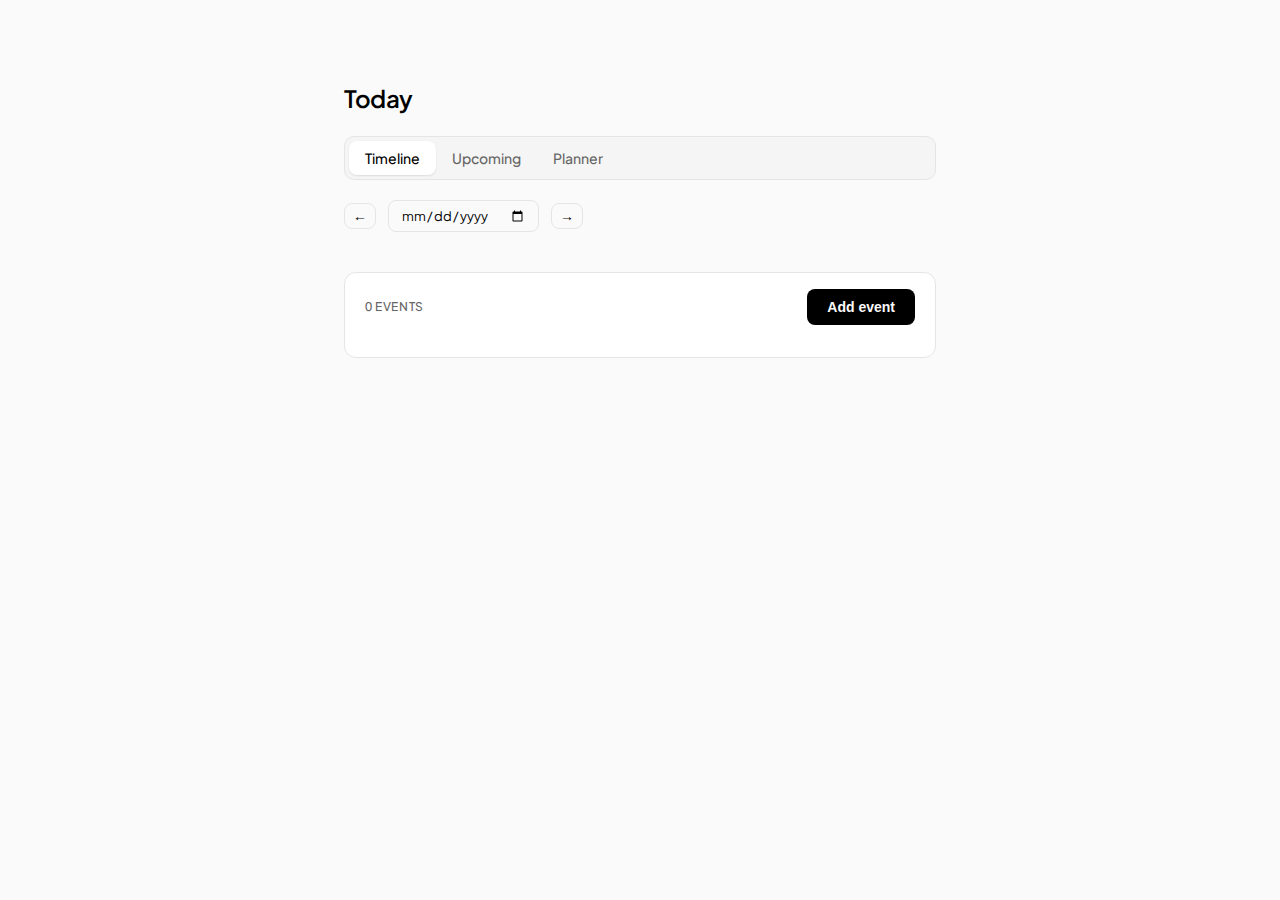
<file: index.html>
<!doctype html>
<html lang="en">
  <head>
    <meta charset="UTF-8" />
    <meta name="viewport" content="width=device-width, initial-scale=1.0" />
    <title>Timetable Widget</title>
    <meta name="color-scheme" content="light dark" />
    <meta name="apple-mobile-web-app-capable" content="yes">
    <meta name="apple-mobile-web-app-status-bar-style" content="black-translucent">
    <link rel="apple-touch-icon" href="https://cdn-icons-png.flaticon.com/512/3652/3652191.png">
    <link rel="preconnect" href="https://fonts.googleapis.com">
    <link rel="preconnect" href="https://fonts.gstatic.com" crossorigin>
    <link href="https://fonts.googleapis.com/css2?family=Plus+Jakarta+Sans:ital,wght@0,400;0,500;0,600;0,700;1,400;1,500;1,600;1,700&display=swap" rel="stylesheet">
    <link rel="manifest" href="./manifest.json" />
    <meta name="theme-color" content="#050505" />
    <link rel="stylesheet" href="./styles.css" />
  </head>
  <body>
    <main class="shell" aria-label="Timetable widget">
      <header class="topbar">
        <div class="titleblock">
          <h1 id="pageTitle" class="title">Today</h1>
          <nav class="view-nav">
            <button id="navTimeline" class="nav-btn active" type="button">Timeline</button>
            <button id="navTasks" class="nav-btn" type="button">Upcoming</button>
            <button id="navPlanner" class="nav-btn" type="button">Planner</button>
          </nav>
          <div class="topbar-actions" id="timelineActions">
            <button id="prevDayBtn" class="btn-icon-sm" type="button" title="Previous Day">←</button>
            <input id="dateInput" class="date" type="date" aria-label="Pick a day" />
            <button id="nextDayBtn" class="btn-icon-sm" type="button" title="Next Day">→</button>
          </div>
        </div>
      </header>

      <section class="card" id="timelineView" aria-label="Timeline View">
        <div class="card-header">
          <span id="countHint" class="count-label">0 EVENTS</span>
          <button id="showAddBtn" class="btn-primary-sm" type="button">Add event</button>
        </div>

        <div class="progress-bar-wrap" id="progressBarWrap" hidden>
          <div class="progress-bar-fill" id="progressBarFill"></div>
        </div>

        <form id="addForm" class="addrow-form" autocomplete="off" hidden>
          <div class="addrow-row-1">
            <input
              id="timeInput"
              class="input-minimal time-field"
              type="text"
              inputmode="numeric"
              placeholder="09:00"
              aria-label="Time"
              required
            />
            
            <input
              id="titleInput"
              class="input-minimal event-field"
              type="text"
              placeholder="What are you doing?"
              aria-label="Event"
              required
              maxlength="80"
              list="eventSuggestions"
            />
            <datalist id="eventSuggestions"></datalist>

            <button id="importantToggle" class="icon-toggle" type="button" title="Flag event">
              <span class="icon">⚐</span>
            </button>
          </div>

          <div class="addrow-row-2">
            <button id="addBtn" class="btn-primary-sm" type="submit" disabled title="Add event">Add</button>
            <button id="toggleNoteBtn" class="btn-text-sm" type="button">Add note</button>
            <button id="cancelAddBtn" class="btn-text-sm" type="button">Cancel</button>
          </div>

          <div id="noteWrap" class="note-field-wrap" hidden>
            <input
              id="noteInput"
              class="input-minimal note-field"
              type="text"
              placeholder="Add a footnote..."
              maxlength="140"
            />
          </div>
        </form>

        <div id="addFormDivider" class="divider" hidden></div>

        <div class="timeline-container">
          <ol id="timeline" class="timeline-list"></ol>
          
          <div id="emptyState" class="empty-view" hidden>
            <p id="emptyTitle">No events</p>
          </div>
        </div>
      </section>

      <!-- Tasks View (Upcoming) -->
      <section class="card" id="tasksView" aria-label="Upcoming Tasks" hidden>
        <div class="card-header">
          <span class="count-label" id="unfinishedCount">0 upcoming tasks</span>
        </div>
        <div class="divider"></div>
        <div class="tasks-container" id="unfinishedList">
          <!-- Grouped tasks will be injected here -->
        </div>
      </section>

      <!-- Planner View (Monthly) -->
      <section class="card" id="plannerView" aria-label="Monthly Planner" hidden>
        <div class="card-header">
          <span class="count-label">MONTHLY PLANNER</span>
          <button id="showPlannerAddBtn" class="btn-text-sm" type="button">Edit</button>
        </div>
        <div class="divider"></div>

        <!-- View Mode -->
        <div id="plannerDisplayContent" class="planner-container">
          <div id="monthlyPlannerList">
            <!-- Months and goals will be injected here -->
          </div>
        </div>

        <!-- Edit Mode -->
        <div id="plannerEditContent" class="planner-edit-container" hidden>
          <form id="plannerForm" class="planner-form-inline" autocomplete="off">
            <div class="planner-form-grid">
              <select id="plannerMonthInput" class="input-minimal" required>
                <option value="0">January</option>
                <option value="1">February</option>
                <option value="2">March</option>
                <option value="3">April</option>
                <option value="4">May</option>
                <option value="5">June</option>
                <option value="6">July</option>
                <option value="7">August</option>
                <option value="8">September</option>
                <option value="9">October</option>
                <option value="10">November</option>
                <option value="11">December</option>
              </select>
              <input id="plannerTitleInput" class="input-minimal" type="text" placeholder="Future goal..." required maxlength="80" />
              <button class="btn-primary-sm" type="submit">Add Goal</button>
            </div>
          </form>
          
          <div class="divider" style="margin: 20px 0;"></div>
          
          <div id="plannerEditList" class="planner-edit-list">
            <!-- Goals with remove buttons will be here -->
          </div>
        </div>
      </section>
    </main>

    <dialog id="editDialog" class="modal">
      <form id="editForm" class="modal-content" method="dialog">
        <header class="modal-header">
          <h2 class="modal-title">Edit Event</h2>
        </header>
        <div class="modal-body">
          <div class="edit-grid">
            <input class="input-minimal" id="editTimeInput" type="text" placeholder="Time" required />
            <input class="input-minimal" id="editTitleInput" type="text" placeholder="Event" required />
            <input class="input-minimal" id="editNoteInput" type="text" placeholder="Note" />
          </div>
        </div>
        <footer class="modal-footer">
          <button class="btn-text-sm danger" type="button" id="deleteEditBtn" style="margin-right: auto;">Delete</button>
          <button class="btn-text-sm" type="button" id="closeEditBtn">Cancel</button>
          <button class="btn-primary-sm" type="submit">Save</button>
        </footer>
      </form>
    </dialog>

    <template id="eventTemplate">
      <li class="timeline-item" data-id="">
        <div class="item-left">
          <div class="item-time" data-role="when"></div>
          <button class="check-circle" data-action="toggleDone" type="button" aria-label="Mark done"></button>
        </div>
        
        <div class="item-center">
          <div class="item-title" data-role="what"></div>
          <div class="item-note" data-role="note"></div>
        </div>

        <div class="item-right">
          <button class="icon-btn star-btn" data-action="toggleImportant" type="button" title="Flagged">
            <span class="icon" data-role="flag">⚐</span>
          </button>
          <button class="icon-btn" data-action="edit" title="More actions">⋯</button>
        </div>
      </li>
    </template>

    <script src="./app.js" defer></script>
    <script>
      if ('serviceWorker' in navigator) {
        window.addEventListener('load', () => {
          navigator.serviceWorker.register('./sw.js').then((reg) => {
            console.log('Service Worker registered.');
          }).catch((err) => {
            console.log('Service Worker registration failed:', err);
          });
        });
      }
    </script>
  </body>
</html>
</file>
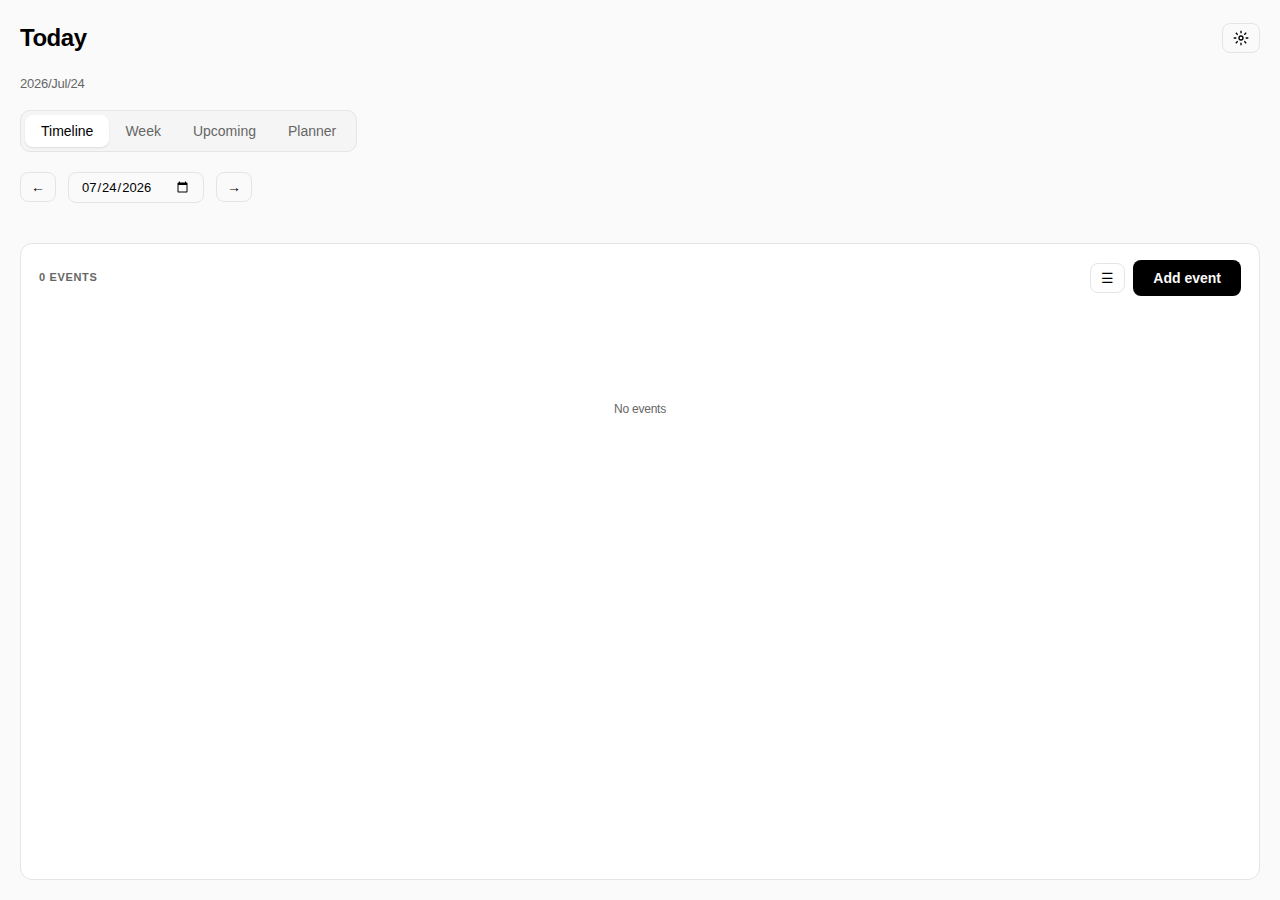
<file: xcode/Timetable/WebResources/index.html>
<!doctype html>
<html lang="en">
  <head>
    <meta charset="UTF-8" />
    <meta name="viewport" content="width=device-width, initial-scale=1.0" />
    <title>Timetable Widget</title>
    <meta name="color-scheme" content="light dark" />
    <meta name="apple-mobile-web-app-capable" content="yes">
    <meta name="apple-mobile-web-app-status-bar-style" content="black-translucent">
    <link rel="apple-touch-icon" href="https://cdn-icons-png.flaticon.com/512/3652/3652191.png">
    <link rel="preconnect" href="https://fonts.googleapis.com">
    <link rel="preconnect" href="https://fonts.gstatic.com" crossorigin>
    <link href="https://fonts.googleapis.com/css2?family=Plus+Jakarta+Sans:ital,wght@0,400;0,500;0,600;0,700;1,400;1,500;1,600;1,700&display=swap" rel="stylesheet">
    <link rel="manifest" href="./manifest.json" />
    <meta name="theme-color" content="#050505" />
    <link rel="stylesheet" href="./styles.css" />
  </head>
  <body>
    <main class="shell" aria-label="Timetable widget">
      <header class="topbar">
        <div class="titleblock">
          <div class="title-row">
            <h1 id="pageTitle" class="title">Today</h1>
            <button id="settingsBtn" class="btn-icon-sm settings-btn" type="button" title="Settings">
              <svg width="16" height="16" viewBox="0 0 24 24" fill="none" stroke="currentColor" stroke-width="2">
                <circle cx="12" cy="12" r="3"></circle>
                <path d="M12 1v4M12 19v4M4.22 4.22l2.83 2.83M16.95 16.95l2.83 2.83M1 12h4M19 12h4M4.22 19.78l2.83-2.83M16.95 7.05l2.83-2.83"></path>
              </svg>
            </button>
          </div>
          <div id="dateSubtitle" class="date-subtitle"></div>
          <div id="dateInfoLabel" class="date-info-label"></div>
          <nav class="view-nav">
            <button id="navTimeline" class="nav-btn active" type="button">Timeline</button>
            <button id="navWeek" class="nav-btn" type="button">Week</button>
            <button id="navTasks" class="nav-btn" type="button">Upcoming</button>
            <button id="navPlanner" class="nav-btn" type="button">Planner</button>
          </nav>
          <div class="topbar-actions" id="timelineActions">
            <button id="prevDayBtn" class="btn-icon-sm" type="button" title="Previous Day">←</button>
            <input id="dateInput" class="date" type="date" aria-label="Pick a day" />
            <button id="nextDayBtn" class="btn-icon-sm" type="button" title="Next Day">→</button>
          </div>
        </div>
      </header>

      <section class="card" id="timelineView" aria-label="Timeline View">
        <div class="card-header">
          <span id="countHint" class="count-label">0 EVENTS</span>
          <div class="header-actions">
            <button id="viewToggle" class="btn-icon-sm" type="button" title="Toggle view">☰</button>
            <button id="showAddBtn" class="btn-primary-sm" type="button">Add event</button>
          </div>
        </div>

        <div class="progress-bar-wrap" id="progressBarWrap" hidden>
          <div class="progress-bar-fill" id="progressBarFill"></div>
        </div>

        <form id="addForm" class="addrow-form" autocomplete="off" hidden>
          <div class="addrow-row-1">
            <input
              id="timeInput"
              class="input-minimal time-field"
              type="text"
              inputmode="numeric"
              placeholder="09:00"
              aria-label="Start time"
              required
            />
            <span class="time-separator">-</span>
            <input
              id="endTimeInput"
              class="input-minimal time-field"
              type="text"
              inputmode="numeric"
              placeholder="10:00"
              aria-label="End time"
            />

            <input
              id="titleInput"
              class="input-minimal event-field"
              type="text"
              placeholder="Event title..."
              aria-label="Event"
              required
              maxlength="80"
              list="eventSuggestions"
            />
            <datalist id="eventSuggestions"></datalist>
          </div>

          <div id="nlpPreview" class="nlp-preview" hidden></div>

          <div class="addrow-row-2">
            <button id="toggleNoteBtn" class="btn-text-sm" type="button">Note</button>
            <input
              id="noteInput"
              class="input-minimal note-field-inline"
              type="text"
              placeholder="Add a note..."
              maxlength="140"
              disabled
            />
          </div>

          <div class="addrow-row-3">
            <select id="recurrenceSelect" class="input-minimal select-sm">
              <option value="none">No repeat</option>
              <option value="daily">Daily</option>
              <option value="weekly">Weekly</option>
              <option value="monthly">Monthly</option>
            </select>
            <button id="importantToggle" class="icon-toggle" type="button" title="Flag event">
              <span class="icon">⚐</span>
            </button>
            <div class="addrow-spacer"></div>
            <button id="cancelAddBtn" class="btn-text-sm" type="button">Cancel</button>
            <button id="addBtn" class="btn-primary-sm" type="submit" disabled title="Add event">Add</button>
          </div>
        </form>

        <div id="addFormDivider" class="divider" hidden></div>

        <div class="timeline-container">
          <ol id="timeline" class="timeline-list"></ol>
          <div id="timeBlockContainer" class="time-block-container" hidden></div>

          <div id="emptyState" class="empty-view" hidden>
            <p id="emptyTitle">No events</p>
          </div>
        </div>
      </section>

      <!-- Week View -->
      <section class="card" id="weekView" aria-label="Week View" hidden>
        <div class="card-header">
          <span class="count-label">WEEK VIEW</span>
          <div id="weekActions" class="week-actions">
            <button id="prevWeekBtn" class="btn-icon-sm" type="button" title="Previous Week">←</button>
            <span id="weekLabel" class="week-label">Jan 20 - Jan 26</span>
            <button id="nextWeekBtn" class="btn-icon-sm" type="button" title="Next Week">→</button>
            <button id="todayWeekBtn" class="btn-text-sm" type="button">Today</button>
          </div>
        </div>
        <div class="divider"></div>
        <div id="weekGrid" class="week-grid"></div>
      </section>

      <!-- Tasks View (Upcoming) -->
      <section class="card" id="tasksView" aria-label="Upcoming Tasks" hidden>
        <div class="card-header">
          <span class="count-label" id="unfinishedCount">0 upcoming tasks</span>
        </div>
        <div class="divider"></div>
        <div class="tasks-container" id="unfinishedList">
          <!-- Grouped tasks will be injected here -->
        </div>
      </section>

      <!-- Planner View (Monthly) -->
      <section class="card" id="plannerView" aria-label="Monthly Planner" hidden>
        <div class="card-header">
          <span class="count-label">MONTHLY PLANNER</span>
          <button id="showPlannerAddBtn" class="btn-text-sm" type="button">Edit</button>
        </div>
        <div class="divider"></div>

        <!-- View Mode -->
        <div id="plannerDisplayContent" class="planner-container">
          <div id="monthlyPlannerList">
            <!-- Months and goals will be injected here -->
          </div>
        </div>

        <!-- Edit Mode -->
        <div id="plannerEditContent" class="planner-edit-container" hidden>
          <form id="plannerForm" class="planner-form-inline" autocomplete="off">
            <div class="planner-form-grid">
              <select id="plannerMonthInput" class="input-minimal" required>
                <option value="0">January</option>
                <option value="1">February</option>
                <option value="2">March</option>
                <option value="3">April</option>
                <option value="4">May</option>
                <option value="5">June</option>
                <option value="6">July</option>
                <option value="7">August</option>
                <option value="8">September</option>
                <option value="9">October</option>
                <option value="10">November</option>
                <option value="11">December</option>
              </select>
              <input id="plannerTitleInput" class="input-minimal" type="text" placeholder="Future goal..." required maxlength="80" />
              <button class="btn-primary-sm" type="submit">Add Goal</button>
            </div>
          </form>
          
          <div class="divider" style="margin: 20px 0;"></div>
          
          <div id="plannerEditList" class="planner-edit-list">
            <!-- Goals with remove buttons will be here -->
          </div>
        </div>
      </section>
    </main>

    <dialog id="editDialog" class="modal">
      <form id="editForm" class="modal-content" method="dialog">
        <header class="modal-header">
          <h2 class="modal-title">Edit Event</h2>
        </header>
        <div class="modal-body">
          <div class="edit-grid">
            <input class="input-minimal" id="editDateInput" type="date" required />
            <div class="edit-time-row">
              <input class="input-minimal" id="editTimeInput" type="text" placeholder="Start" required />
              <span class="time-separator">-</span>
              <input class="input-minimal" id="editEndTimeInput" type="text" placeholder="End" />
            </div>
            <input class="input-minimal" id="editTitleInput" type="text" placeholder="Event" required />
            <input class="input-minimal" id="editNoteInput" type="text" placeholder="Note" />
            <select id="editRecurrenceSelect" class="input-minimal">
              <option value="none">No repeat</option>
              <option value="daily">Daily</option>
              <option value="weekly">Weekly</option>
              <option value="monthly">Monthly</option>
            </select>
          </div>
        </div>
        <footer class="modal-footer">
          <button class="btn-text-sm danger" type="button" id="deleteEditBtn" style="margin-right: auto;">Delete</button>
          <button class="btn-text-sm" type="button" id="closeEditBtn">Cancel</button>
          <button class="btn-primary-sm" type="submit">Save</button>
        </footer>
      </form>
    </dialog>

    <dialog id="settingsDialog" class="modal">
      <form id="settingsForm" class="modal-content" method="dialog">
        <header class="modal-header">
          <h2 class="modal-title">Settings</h2>
        </header>
        <div class="modal-body">
          <div class="settings-group">
            <label class="settings-label" for="calendarUrlInput">School Calendar URL (iCal)</label>
            <input class="input-minimal" id="calendarUrlInput" type="url" placeholder="https://..." />
            <p class="settings-hint">Enter your school's iCal calendar URL for auto-sync</p>
          </div>
          <div class="settings-status" id="syncStatus"></div>
        </div>
        <footer class="modal-footer">
          <button class="btn-text-sm" type="button" id="closeSettingsBtn">Cancel</button>
          <button class="btn-primary-sm" type="submit">Save</button>
        </footer>
      </form>
    </dialog>

    <template id="eventTemplate">
      <li class="timeline-item" data-id="">
        <div class="item-time" data-role="when"></div>

        <div class="item-center">
          <div class="item-title-row">
            <div class="item-title" data-role="what"></div>
            <div class="item-indicators" data-role="indicators"></div>
          </div>
          <div class="item-note" data-role="note"></div>
        </div>

        <div class="item-right">
          <button class="check-circle" data-action="toggleDone" type="button" aria-label="Mark done"></button>
          <button class="icon-btn" data-action="edit" title="More actions">⋯</button>
        </div>
      </li>
    </template>

    <script src="./holidays.js"></script>
    <script src="./app.js" defer></script>
    <script>
      if ('serviceWorker' in navigator) {
        window.addEventListener('load', () => {
          navigator.serviceWorker.register('./sw.js').then((reg) => {
            console.log('Service Worker registered.');
          }).catch((err) => {
            console.log('Service Worker registration failed:', err);
          });
        });
      }
    </script>
  </body>
</html>
</file>
<file: styles.css>
:root {
  --bg: #050505;
  --card: #0a0a0a;
  --text: #ffffff;
  --muted: #a3a3a3;
  --faint: #171717;
  --border: #262626;
  --accent: #ffffff;
  --danger: #ff453a;
  --radius: 12px;
}

@media (prefers-color-scheme: light) {
  :root {
    --bg: #fafafa;
    --card: #ffffff;
    --text: #000000;
    --muted: #666666;
    --faint: #f5f5f5;
    --border: #e5e5e5;
    --accent: #000000;
    --danger: #d00000;
  }
}

* {
  box-sizing: border-box;
  margin: 0;
  padding: 0;
}

[hidden] {
  display: none !important;
}

body {
  font-family: 'Plus Jakarta Sans', -apple-system, BlinkMacSystemFont, "Segoe UI", Roboto, Helvetica, Arial, sans-serif;
  background-color: var(--bg);
  color: var(--text);
  line-height: 1.5;
  -webkit-font-smoothing: antialiased;
  letter-spacing: -0.015em;
  font-size: 16px;
}

.shell {
  max-width: 640px;
  margin: 80px auto;
  padding: 0 24px;
}

/* Header & Nav */
.topbar {
  margin-bottom: 40px;
}

.titleblock {
  display: flex;
  flex-direction: column;
  gap: 20px;
  width: 100%;
}

.header-controls {
  display: flex;
  justify-content: space-between;
  align-items: center;
  width: 100%;
}

.title {
  font-size: 24px;
  font-weight: 600;
  color: var(--text);
  letter-spacing: -0.02em;
}

.view-nav {
  display: inline-flex;
  background: var(--faint);
  padding: 4px;
  border-radius: 10px;
  border: 1px solid var(--border);
}

.nav-btn {
  background: transparent;
  border: none;
  color: var(--muted);
  font-size: 14px;
  font-weight: 500;
  cursor: pointer;
  padding: 8px 16px;
  border-radius: 8px;
  transition: all 0.2s;
  font-family: inherit;
}

.nav-btn:hover {
  color: var(--text);
}

.nav-btn.active {
  background: var(--card);
  color: var(--text);
  box-shadow: 0 1px 2px rgba(0,0,0,0.1);
}

.topbar-actions {
  display: flex;
  gap: 12px;
  align-items: center;
}

.github-link {
  color: var(--muted);
  transition: all 0.2s;
  display: flex;
  align-items: center;
  margin-left: 4px;
}

.github-link:hover {
  color: var(--text);
  transform: scale(1.1);
}

.date {
  font-family: inherit;
  font-variant-numeric: tabular-nums;
  background: transparent;
  border: 1px solid var(--border);
  color: var(--text);
  font-size: 13px;
  border-radius: 8px;
  padding: 6px 12px;
  outline: none;
  cursor: pointer;
}

.btn-icon-sm {
  background: transparent;
  border: 1px solid var(--border);
  color: var(--text);
  font-size: 14px;
  border-radius: 8px;
  padding: 4px 8px;
  cursor: pointer;
  transition: all 0.2s;
  display: flex;
  align-items: center;
  justify-content: center;
}

.btn-icon-sm:hover {
  background: var(--faint);
  border-color: var(--muted);
}

.btn-text {
  background: transparent;
  border: none;
  color: var(--text);
  font-size: 14px;
  cursor: pointer;
  transition: opacity 0.2s;
}

.btn-text:hover {
  opacity: 0.7;
}

/* Main Surface */
.card {
  background: var(--card);
  border: 1px solid var(--border);
  border-radius: var(--radius);
  display: flex;
  flex-direction: column;
}

.card-header {
  padding: 16px 20px;
  display: flex;
  justify-content: space-between;
  align-items: center;
}

.progress-bar-wrap {
  height: 2px;
  background: var(--faint);
  width: 100%;
  overflow: hidden;
}

.progress-bar-fill {
  height: 100%;
  background: var(--accent);
  width: 0%;
  transition: width 0.4s cubic-bezier(0.4, 0, 0.2, 1);
}

/* Add Row */
.addrow-form {
  padding: 0 20px 20px 20px;
  display: flex;
  flex-direction: column;
  gap: 16px;
}

.addrow-row-1 {
  display: flex;
  gap: 12px;
  align-items: center;
}

.addrow-row-2 {
  display: flex;
  justify-content: space-between;
  align-items: center;
  padding-left: 87px;
}

.addrow-actions {
  display: flex;
  gap: 16px;
}

.time-chips {
  display: flex;
  gap: 8px;
}

.chip-sm {
  background: transparent;
  border: 1px solid var(--border);
  color: var(--muted);
  font-size: 10px;
  padding: 2px 6px;
  border-radius: 4px;
  cursor: pointer;
  transition: all 0.2s;
}

.chip-sm:hover {
  border-color: var(--muted);
  color: var(--text);
}

.input-minimal {
  font-family: inherit;
  background: var(--faint);
  border: 1px solid transparent;
  color: var(--text);
  border-radius: 8px;
  padding: 12px 14px;
  font-size: 15px;
  width: 100%;
  outline: none;
  transition: all 0.2s;
}

.input-minimal:focus {
  background: transparent;
  border-color: var(--muted);
}

.time-field {
  width: 90px;
  font-family: inherit;
  font-variant-numeric: tabular-nums;
  text-align: center;
}

.event-field {
  flex-grow: 1;
}

.icon-toggle {
  background: transparent;
  border: none;
  color: var(--muted);
  font-size: 18px;
  cursor: pointer;
  padding: 4px;
  display: flex;
  align-items: center;
}

.icon-toggle.active {
  color: var(--text);
}

.btn-primary-sm {
  background: var(--text);
  color: var(--bg);
  border: none;
  border-radius: 8px;
  padding: 10px 20px;
  font-weight: 600;
  font-size: 14px;
  cursor: pointer;
  transition: all 0.2s cubic-bezier(0.4, 0, 0.2, 1);
  white-space: nowrap;
}

.btn-primary-sm:hover:not(:disabled) {
  opacity: 0.9;
  transform: translateY(-1px);
  box-shadow: 0 4px 12px rgba(0,0,0,0.1);
}

.btn-primary-sm:disabled {
  opacity: 0.2;
  cursor: not-allowed;
}

.note-field-wrap {
  padding-left: 87px;
  margin-top: 4px;
}

.note-field {
  font-size: 12px;
  padding: 8px 12px;
}

/* Planner Form */
.planner-form {
  padding: 0 20px 20px 20px;
  display: flex;
  gap: 16px;
  align-items: flex-start;
}

.planner-form-content {
  flex-grow: 1;
  display: flex;
  flex-direction: column;
  gap: 12px;
}

.planner-form-btns {
  display: flex;
  flex-direction: column;
  gap: 16px;
  align-items: flex-end;
}

.planner-form-btns .btn-primary-sm {
  width: 80px;
}

.planner-form-btns .btn-text-sm {
  padding: 4px 0;
  font-size: 11px;
}

.divider {
  height: 1px;
  background: var(--border);
}

/* Timeline */
.timeline-container {
  padding: 8px 0;
  position: relative;
}

.timeline-list {
  list-style: none;
  position: relative;
}

.timeline-item {
  display: grid;
  grid-template-columns: 100px 1fr auto;
  gap: 0;
  align-items: center;
  padding: 14px 20px;
  transition: all 0.2s cubic-bezier(0.4, 0, 0.2, 1);
  position: relative;
}

.timeline-item:hover {
  background: var(--faint);
  transform: translateY(-1px);
}

.item-left {
  display: flex;
  justify-content: flex-start;
  align-items: center;
  gap: 12px;
  z-index: 1;
}

.item-time {
  font-family: inherit;
  font-variant-numeric: tabular-nums;
  font-size: 14px;
  font-weight: 500;
  color: var(--text);
  width: 50px;
}

.check-circle {
  width: 18px;
  height: 18px;
  border: 1.5px solid var(--muted);
  border-radius: 4px;
  background: var(--card);
  cursor: pointer;
  transition: all 0.2s;
}

.timeline-item[data-done="true"] .check-circle {
  background: var(--muted);
  border-color: var(--muted);
}

.item-center {
  display: flex;
  flex-direction: column;
  gap: 4px;
}

.item-title {
  font-size: 16px;
  font-weight: 500;
  letter-spacing: -0.01em;
  display: flex;
  align-items: center;
  gap: 6px;
}

.flag-indicator {
  color: var(--danger);
  font-weight: 700;
}

.item-note {
  font-size: 13px;
  color: var(--muted);
  line-height: 1.5;
}

.item-right {
  display: flex;
  gap: 8px;
  opacity: 0;
}

.timeline-item:hover .item-right {
  opacity: 1;
}

.icon-btn {
  background: transparent;
  border: none;
  color: var(--muted);
  cursor: pointer;
  padding: 4px;
  font-size: 14px;
}

.icon-btn:hover {
  color: var(--text);
}

/* States */
.timeline-item[data-done="true"] {
  opacity: 0.35;
}

.timeline-item[data-done="true"] .item-title {
  text-decoration: line-through;
  color: var(--muted);
}

/* Tasks View */
.tasks-container {
  padding: 12px 0;
}

.date-group {
  margin-bottom: 24px;
}

.date-group-header {
  font-family: inherit;
  font-variant-numeric: tabular-nums;
  font-size: 10px;
  color: var(--muted);
  text-transform: uppercase;
  letter-spacing: 0.08em;
  padding: 12px 20px;
  border-bottom: 1px solid var(--border);
}

.task-item {
  font-size: 15px;
  padding: 12px 20px;
  display: flex;
  align-items: center;
  gap: 12px;
}

.task-bullet {
  width: 4px;
  height: 4px;
  border-radius: 50%;
  background: var(--border);
}

/* Planner View */
.planner-container {
  padding: 0;
}

.month-group {
  padding: 20px;
  border-bottom: 1px solid var(--border);
}

.month-group:last-child {
  border-bottom: none;
}

.month-header {
  font-size: 14px;
  font-weight: 600;
  margin-bottom: 16px;
  color: var(--accent);
  text-transform: uppercase;
  letter-spacing: 0.05em;
}

.goal-list {
  list-style: none;
  display: flex;
  flex-direction: column;
  gap: 12px;
  counter-reset: goal-counter;
}

.goal-item {
  font-size: 15px;
  display: flex;
  justify-content: space-between;
  align-items: center;
  padding: 6px 0;
  counter-increment: goal-counter;
}

.goal-item-left {
  display: flex;
  align-items: center;
  gap: 12px;
}

.goal-item-left::before {
  content: counter(goal-counter) ".";
  font-family: inherit;
  font-variant-numeric: tabular-nums;
  font-size: 12px;
  color: var(--muted);
  width: 20px;
  flex-shrink: 0;
}

/* Planner Edit Mode */
.planner-edit-container {
  padding: 20px;
}

.planner-form-inline {
  display: flex;
  flex-direction: column;
  gap: 12px;
}

.planner-form-grid {
  display: grid;
  grid-template-columns: 1fr auto;
  gap: 12px;
}

.planner-form-grid .input-minimal:nth-child(2) {
  grid-column: 1 / -1;
}

.planner-form-grid button {
  grid-column: 1 / -1;
}

.planner-edit-list {
  max-height: 400px;
  overflow-y: auto;
  padding-right: 4px;
}

.planner-edit-list::-webkit-scrollbar {
  width: 4px;
}

.planner-edit-list::-webkit-scrollbar-thumb {
  background: var(--border);
  border-radius: 2px;
}

/* Action Menu / Popover */
.popover-menu {
  position: absolute;
  right: 20px;
  top: 45px;
  background: var(--card);
  border: 1px solid var(--border);
  border-radius: 8px;
  box-shadow: 0 8px 16px rgba(0,0,0,0.3);
  z-index: 1000;
  padding: 4px;
  display: flex;
  flex-direction: column;
  min-width: 120px;
  pointer-events: auto;
}

.popover-item {
  background: transparent;
  border: none;
  color: var(--text);
  font-size: 14px;
  padding: 10px 14px;
  text-align: left;
  border-radius: 6px;
  cursor: pointer;
  transition: background 0.1s;
}

.popover-item:hover {
  background: var(--faint);
}

.popover-item.danger {
  color: var(--danger);
}

/* Modal */
.modal {
  border: 1px solid var(--border);
  border-radius: var(--radius);
  background: var(--card);
  color: var(--text);
  padding: 0;
  max-width: 400px;
  width: 90%;
  margin: auto;
  box-shadow: 0 20px 40px rgba(0,0,0,0.4);
  outline: none;
}

.modal::backdrop {
  background: rgba(0, 0, 0, 0.5);
  backdrop-filter: blur(2px);
}

.modal-content {
  display: flex;
  flex-direction: column;
}

.modal-header {
  padding: 20px 20px 12px 20px;
}

.modal-title {
  font-size: 16px;
  font-weight: 600;
}

.modal-body {
  padding: 0 20px 20px 20px;
}

.modal-footer {
  padding: 12px 20px 20px 20px;
  display: flex;
  justify-content: flex-end;
  gap: 12px;
  border-top: 1px solid var(--border);
}

.btn-text-sm {
  background: transparent;
  border: none;
  color: var(--muted);
  font-size: 13px;
  font-weight: 500;
  cursor: pointer;
  padding: 6px 10px;
  border-radius: 6px;
  transition: all 0.2s;
  display: flex;
  align-items: center;
  gap: 4px;
}

.btn-text-sm:hover {
  background: var(--faint);
  color: var(--text);
}

.btn-text-sm.danger {
  color: var(--danger);
}

.btn-text-sm.danger:hover {
  background: rgba(255, 69, 58, 0.08);
  color: var(--danger);
}

.btn-text-sm.active {
  background: var(--text);
  color: var(--bg);
}

.btn-text-sm.active:hover {
  background: var(--text);
  opacity: 0.9;
}

.edit-grid {
  display: flex;
  flex-direction: column;
  gap: 12px;
}

.empty-view {
  text-align: center;
  padding: 60px 0;
  color: var(--muted);
  font-size: 12px;
}

.count-label {
  font-size: 12px;
  font-weight: 500;
  color: var(--muted);
  font-family: inherit;
  font-variant-numeric: tabular-nums;
  text-transform: uppercase;
  letter-spacing: 0.05em;
}
</file>
<file: xcode/Timetable/WebResources/styles.css>
:root {
  --bg: #050505;
  --card: #0a0a0a;
  --text: #ffffff;
  --muted: #a3a3a3;
  --faint: #171717;
  --border: #262626;
  --accent: #ffffff;
  --danger: #ff453a;
  --radius: 12px;
  --event-bg: #fef3c7;
  --event-text: #92400e;
}

@media (prefers-color-scheme: light) {
  :root {
    --bg: #fafafa;
    --card: #ffffff;
    --text: #000000;
    --muted: #666666;
    --faint: #f5f5f5;
    --border: #e5e5e5;
    --accent: #000000;
    --danger: #d00000;
    --event-bg: #fef9c3;
    --event-text: #713f12;
  }
}

* {
  box-sizing: border-box;
  margin: 0;
  padding: 0;
}

[hidden] {
  display: none !important;
}

body {
  font-family: 'Plus Jakarta Sans', -apple-system, BlinkMacSystemFont, "Segoe UI", Roboto, Helvetica, Arial, sans-serif;
  background-color: var(--bg);
  color: var(--text);
  line-height: 1.5;
  -webkit-font-smoothing: antialiased;
  letter-spacing: -0.015em;
  font-size: 16px;
  /* Prevent layout shifts */
  overflow-x: hidden;
}

/* Reduce motion for better performance */
@media (prefers-reduced-motion: reduce) {
  *, *::before, *::after {
    animation-duration: 0.01ms !important;
    transition-duration: 0.01ms !important;
  }
}

.shell {
  width: 100%;
  max-width: 100%;
  margin: 0;
  padding: 20px;
  min-height: 100vh;
  display: flex;
  flex-direction: column;
}

/* Header & Nav */
.topbar {
  margin-bottom: 40px;
}

.titleblock {
  display: flex;
  flex-direction: column;
  gap: 16px;
  width: 100%;
}

.title-row {
  display: flex;
  align-items: center;
  justify-content: space-between;
  gap: 12px;
}

.title {
  font-size: 24px;
  font-weight: 600;
  color: var(--text);
  letter-spacing: -0.02em;
}

.settings-btn {
  padding: 8px;
  border-radius: 8px;
}

.settings-btn svg {
  display: block;
}

.date-subtitle {
  font-size: 13px;
  color: var(--muted);
  margin-top: 2px;
}

.date-subtitle:empty {
  display: none;
}

.date-info-label {
  font-size: 13px;
  color: var(--danger);
  margin-top: 2px;
}

.date-info-label:empty {
  display: none;
}

.date-info-label .solar-term {
  color: var(--muted);
}

.view-nav {
  align-self: flex-start;
  display: inline-flex;
  background: var(--faint);
  padding: 4px;
  border-radius: 10px;
  border: 1px solid var(--border);
}

.nav-btn {
  background: transparent;
  border: none;
  color: var(--muted);
  font-size: 14px;
  font-weight: 500;
  cursor: pointer;
  padding: 8px 16px;
  border-radius: 8px;
  transition: all 0.2s;
  font-family: inherit;
}

.nav-btn:hover {
  color: var(--text);
}

.nav-btn.active {
  background: var(--card);
  color: var(--text);
  box-shadow: 0 1px 2px rgba(0,0,0,0.1);
}

.topbar-actions {
  display: flex;
  gap: 12px;
  align-items: center;
  margin-top: 4px;
}

.date {
  font-family: inherit;
  font-variant-numeric: tabular-nums;
  background: transparent;
  border: 1px solid var(--border);
  color: var(--text);
  font-size: 13px;
  border-radius: 8px;
  padding: 6px 12px;
  outline: none;
  cursor: pointer;
}

.btn-icon-sm {
  background: transparent;
  border: 1px solid var(--border);
  color: var(--text);
  font-size: 14px;
  border-radius: 8px;
  padding: 6px 10px;
  cursor: pointer;
  transition: all 0.2s ease;
  display: flex;
  align-items: center;
  justify-content: center;
}

.btn-icon-sm:hover {
  background: var(--faint);
  border-color: var(--text);
}

.btn-text {
  background: transparent;
  border: none;
  color: var(--text);
  font-size: 14px;
  cursor: pointer;
  transition: opacity 0.2s;
}

.btn-text:hover {
  opacity: 0.7;
}

/* Main Surface */
.card {
  background: var(--card);
  border: 1px solid var(--border);
  border-radius: var(--radius);
  display: flex;
  flex-direction: column;
  flex: 1;
  min-height: 0;
}

.card-header {
  padding: 16px 18px;
  display: flex;
  justify-content: space-between;
  align-items: center;
}

.progress-bar-wrap {
  height: 3px;
  background: var(--faint);
  width: 100%;
  overflow: hidden;
}

.progress-bar-fill {
  height: 100%;
  background: var(--text);
  width: 0%;
  transition: width 0.4s cubic-bezier(0.4, 0, 0.2, 1);
}

/* Add Row */
.addrow-form {
  padding: 0 16px 16px 16px;
  display: flex;
  flex-direction: column;
  gap: 12px;
}

.addrow-row-1 {
  display: flex;
  gap: 8px;
  align-items: center;
  flex-wrap: wrap;
}

.addrow-row-2 {
  display: flex;
  align-items: center;
  gap: 10px;
  margin-top: 4px;
}

.addrow-row-2 .btn-text-sm {
  flex-shrink: 0;
}

.note-field-inline {
  flex: 1;
  font-size: 13px;
  padding: 10px 14px;
}

.note-field-inline:disabled {
  opacity: 0.4;
  cursor: not-allowed;
  background: var(--border);
}

.addrow-row-3 {
  display: flex;
  align-items: center;
  gap: 10px;
  margin-top: 4px;
}

.addrow-row-3 .select-sm {
  width: auto;
  min-width: 110px;
}

.addrow-row-3 .btn-primary-sm {
  height: 36px;
  padding: 0 20px;
  font-size: 13px;
}

.addrow-spacer {
  flex: 1;
}

.input-minimal {
  font-family: inherit;
  background: var(--faint);
  border: 1px solid transparent;
  color: var(--text);
  border-radius: 8px;
  padding: 12px 14px;
  font-size: 15px;
  width: 100%;
  outline: none;
  transition: all 0.2s;
}

.input-minimal:focus {
  background: transparent;
  border-color: var(--muted);
}

.time-field {
  width: 90px;
  font-family: inherit;
  font-variant-numeric: tabular-nums;
  text-align: center;
}

.event-field {
  flex-grow: 1;
}

.icon-toggle {
  background: transparent;
  border: none;
  color: var(--muted);
  font-size: 18px;
  cursor: pointer;
  padding: 4px;
  display: flex;
  align-items: center;
}

.icon-toggle.active {
  color: var(--text);
}

.btn-primary-sm {
  background: var(--text);
  color: var(--bg);
  border: none;
  border-radius: 8px;
  padding: 10px 20px;
  font-weight: 600;
  font-size: 14px;
  cursor: pointer;
  transition: all 0.2s cubic-bezier(0.4, 0, 0.2, 1);
  white-space: nowrap;
}

.btn-primary-sm:hover:not(:disabled) {
  opacity: 0.9;
  transform: translateY(-1px);
  box-shadow: 0 4px 12px rgba(0,0,0,0.1);
}

.btn-primary-sm:disabled {
  opacity: 0.2;
  cursor: not-allowed;
}

.note-field-wrap {
  margin-top: 4px;
}

.note-field {
  font-size: 12px;
  padding: 8px 12px;
}

/* Planner Form */
.planner-form {
  padding: 0 20px 20px 20px;
  display: flex;
  gap: 16px;
  align-items: flex-start;
}

.planner-form-content {
  flex-grow: 1;
  display: flex;
  flex-direction: column;
  gap: 12px;
}

.planner-form-btns {
  display: flex;
  flex-direction: column;
  gap: 16px;
  align-items: flex-end;
}

.planner-form-btns .btn-primary-sm {
  width: 80px;
}

.planner-form-btns .btn-text-sm {
  padding: 4px 0;
  font-size: 11px;
}

.divider {
  height: 1px;
  background: var(--border);
}

/* Timeline */
.timeline-container {
  padding: 12px 0;
  position: relative;
  flex: 1;
  display: flex;
  flex-direction: column;
  min-height: 0;
  overflow: auto;
}

.timeline-list {
  list-style: none;
  display: flex;
  flex-direction: column;
  gap: 8px;
  padding: 0 16px 16px;
}

.timeline-item {
  display: grid;
  grid-template-columns: 90px 1fr auto;
  gap: 16px;
  align-items: center;
  padding: 14px 16px;
  background: var(--faint);
  border-radius: 10px;
  transition: background 0.1s;
  position: relative;
  border-left: 3px solid var(--border);
}

.timeline-item:hover {
  background: var(--card);
}

.timeline-item[data-important="true"] {
  border-left-color: var(--danger);
}

.timeline-item[data-done="true"] {
  opacity: 0.45;
}

.timeline-item[data-done="true"] .item-title {
  text-decoration: line-through;
  color: var(--muted);
}

.item-time {
  font-family: inherit;
  font-variant-numeric: tabular-nums;
  font-size: 13px;
  font-weight: 600;
  color: var(--text);
  white-space: nowrap;
  letter-spacing: -0.01em;
}

.check-circle {
  width: 20px;
  height: 20px;
  border: 2px solid var(--border);
  border-radius: 50%;
  background: transparent;
  cursor: pointer;
  transition: all 0.2s ease;
  flex-shrink: 0;
  display: flex;
  align-items: center;
  justify-content: center;
}

.check-circle:hover {
  border-color: var(--text);
  background: var(--faint);
}

.timeline-item[data-done="true"] .check-circle {
  background: var(--text);
  border-color: var(--text);
}

.timeline-item[data-done="true"] .check-circle::after {
  content: "✓";
  color: var(--bg);
  font-size: 11px;
  font-weight: 700;
}

.item-center {
  display: flex;
  flex-direction: column;
  gap: 3px;
  min-width: 0;
}

.item-title {
  font-size: 15px;
  font-weight: 500;
  letter-spacing: -0.015em;
  line-height: 1.35;
  color: var(--text);
}

.flag-indicator {
  color: var(--danger);
  font-weight: 700;
  font-size: 14px;
}

.item-note {
  font-size: 13px;
  color: var(--muted);
  line-height: 1.4;
  white-space: nowrap;
  overflow: hidden;
  text-overflow: ellipsis;
}

.item-right {
  display: flex;
  gap: 8px;
  align-items: center;
}

.item-right .icon-btn {
  opacity: 0;
  transition: opacity 0.15s;
}

.timeline-item:hover .item-right .icon-btn {
  opacity: 1;
}

.icon-btn {
  background: transparent;
  border: none;
  color: var(--muted);
  cursor: pointer;
  padding: 4px;
  font-size: 14px;
}

.icon-btn:hover {
  color: var(--text);
}

/* States */
.timeline-item[data-done="true"] {
  opacity: 0.35;
}

.timeline-item[data-done="true"] .item-title {
  text-decoration: line-through;
  color: var(--muted);
}

/* Tasks View (Upcoming) */
.tasks-container {
  padding: 8px 0;
}

.date-group {
  margin-bottom: 16px;
}

.date-group:last-child {
  margin-bottom: 8px;
}

.date-group-header {
  font-family: inherit;
  font-variant-numeric: tabular-nums;
  font-size: 11px;
  color: var(--muted);
  text-transform: uppercase;
  letter-spacing: 0.05em;
  padding: 10px 16px;
  background: var(--faint);
}

.task-item {
  font-size: 14px;
  padding: 10px 16px;
  display: flex;
  align-items: center;
  gap: 10px;
  border-bottom: 1px solid var(--border);
}

.task-item:last-child {
  border-bottom: none;
}

.task-bullet {
  width: 6px;
  height: 6px;
  border-radius: 50%;
  background: var(--muted);
  flex-shrink: 0;
}

/* Planner View */
.planner-container {
  padding: 0;
}

.month-group {
  padding: 20px;
  border-bottom: 1px solid var(--border);
}

.month-group:last-child {
  border-bottom: none;
}

.month-header {
  font-size: 14px;
  font-weight: 600;
  margin-bottom: 16px;
  color: var(--accent);
  text-transform: uppercase;
  letter-spacing: 0.05em;
}

.goal-list {
  list-style: none;
  display: flex;
  flex-direction: column;
  gap: 12px;
  counter-reset: goal-counter;
}

.goal-item {
  font-size: 15px;
  display: flex;
  justify-content: space-between;
  align-items: center;
  padding: 6px 0;
  counter-increment: goal-counter;
}

.goal-item-left {
  display: flex;
  align-items: center;
  gap: 12px;
}

.goal-item-left::before {
  content: counter(goal-counter) ".";
  font-family: inherit;
  font-variant-numeric: tabular-nums;
  font-size: 12px;
  color: var(--muted);
  width: 20px;
  flex-shrink: 0;
}

/* Planner Edit Mode */
.planner-edit-container {
  padding: 20px;
}

.planner-form-inline {
  display: flex;
  flex-direction: column;
  gap: 12px;
}

.planner-form-grid {
  display: grid;
  grid-template-columns: 1fr auto;
  gap: 12px;
}

.planner-form-grid .input-minimal:nth-child(2) {
  grid-column: 1 / -1;
}

.planner-form-grid button {
  grid-column: 1 / -1;
}

.planner-edit-list {
  max-height: 400px;
  overflow-y: auto;
  padding-right: 4px;
}

.planner-edit-list::-webkit-scrollbar {
  width: 4px;
}

.planner-edit-list::-webkit-scrollbar-thumb {
  background: var(--border);
  border-radius: 2px;
}

/* Action Menu / Popover */
.popover-menu {
  position: absolute;
  right: 20px;
  top: 45px;
  background: var(--card);
  border: 1px solid var(--border);
  border-radius: 8px;
  box-shadow: 0 8px 16px rgba(0,0,0,0.3);
  z-index: 1000;
  padding: 4px;
  display: flex;
  flex-direction: column;
  min-width: 120px;
  pointer-events: auto;
}

.popover-item {
  background: transparent;
  border: none;
  color: var(--text);
  font-size: 14px;
  padding: 10px 14px;
  text-align: left;
  border-radius: 6px;
  cursor: pointer;
  transition: background 0.1s;
}

.popover-item:hover {
  background: var(--faint);
}

.popover-item.danger {
  color: var(--danger);
}

/* Modal */
.modal {
  border: 1px solid var(--border);
  border-radius: var(--radius);
  background: var(--card);
  color: var(--text);
  padding: 0;
  max-width: 400px;
  width: 90%;
  margin: auto;
  box-shadow: 0 20px 40px rgba(0,0,0,0.4);
  outline: none;
}

.modal::backdrop {
  background: rgba(0, 0, 0, 0.5);
  backdrop-filter: blur(2px);
}

.modal-content {
  display: flex;
  flex-direction: column;
}

.modal-header {
  padding: 20px 20px 12px 20px;
}

.modal-title {
  font-size: 16px;
  font-weight: 600;
}

.modal-body {
  padding: 0 20px 20px 20px;
}

.modal-footer {
  padding: 12px 20px 20px 20px;
  display: flex;
  justify-content: flex-end;
  gap: 12px;
  border-top: 1px solid var(--border);
}

.btn-text-sm {
  background: transparent;
  border: none;
  color: var(--muted);
  font-size: 13px;
  font-weight: 500;
  cursor: pointer;
  padding: 6px 10px;
  border-radius: 6px;
  transition: all 0.2s;
  display: flex;
  align-items: center;
  gap: 4px;
}

.btn-text-sm:hover {
  background: var(--faint);
  color: var(--text);
}

.btn-text-sm.danger {
  color: var(--danger);
}

.btn-text-sm.danger:hover {
  background: rgba(255, 69, 58, 0.08);
  color: var(--danger);
}

.btn-text-sm.active {
  background: var(--text);
  color: var(--bg);
}

.btn-text-sm.active:hover {
  background: var(--text);
  opacity: 0.9;
}

.edit-grid {
  display: flex;
  flex-direction: column;
  gap: 12px;
}

/* Settings */
.settings-group {
  display: flex;
  flex-direction: column;
  gap: 8px;
}

.settings-label {
  font-size: 13px;
  font-weight: 500;
  color: var(--text);
}

.settings-hint {
  font-size: 12px;
  color: var(--muted);
  margin: 0;
}

.settings-status {
  font-size: 12px;
  padding: 8px 12px;
  border-radius: 6px;
  margin-top: 12px;
}

.settings-status:empty {
  display: none;
}

.settings-status.success {
  background: rgba(34, 197, 94, 0.1);
  color: #22c55e;
}

.settings-status.error {
  background: rgba(255, 69, 58, 0.1);
  color: var(--danger);
}

.settings-status.syncing {
  background: var(--faint);
  color: var(--muted);
}

/* Imported events */
.week-event-block.imported {
  background: #dbeafe;
  color: #1e40af;
  border-left-color: #3b82f6;
}

.week-event-block.imported:hover {
  background: #bfdbfe;
}

.time-block.imported {
  background: #dbeafe;
  color: #1e40af;
  border-left: 3px solid #3b82f6;
}

.time-block.imported:hover {
  background: #bfdbfe;
}

.timeline-item.imported {
  background: #dbeafe;
  color: #1e40af;
  border-left: 3px solid #3b82f6;
}

.timeline-item.imported .item-time,
.timeline-item.imported .item-title {
  color: #1e40af;
}

.timeline-item.imported .item-note {
  color: #3b82f6;
}

.timeline-item.imported .check-circle,
.timeline-item.imported .icon-btn {
  display: none;
}

.timeline-item.imported .item-right {
  display: none;
}

.empty-view {
  text-align: center;
  padding: 60px 0;
  color: var(--muted);
  font-size: 12px;
}

.count-label {
  font-size: 11px;
  font-weight: 600;
  color: var(--muted);
  font-family: inherit;
  font-variant-numeric: tabular-nums;
  text-transform: uppercase;
  letter-spacing: 0.06em;
}

/* ===== NEW FEATURES STYLES ===== */

/* Header Actions */
.header-actions {
  display: flex;
  align-items: center;
  gap: 8px;
}

/* Time Separator */
.time-separator {
  color: var(--muted);
  font-size: 14px;
}

/* NLP Preview */
.nlp-preview {
  font-size: 12px;
  color: var(--accent);
  background: var(--faint);
  padding: 8px 12px;
  border-radius: 6px;
  margin-top: 8px;
}

/* Add Row Options */
.addrow-options {
  display: flex;
  gap: 12px;
  margin-top: 8px;
}

.select-sm {
  padding: 8px 12px;
  font-size: 13px;
  min-width: 120px;
}

/* Edit Time Row */
.edit-time-row {
  display: flex;
  align-items: center;
  gap: 8px;
}

.edit-time-row .input-minimal {
  flex: 1;
}

.edit-options-row {
  display: flex;
  gap: 12px;
}

.edit-options-row select {
  flex: 1;
}

/* Item Title Row with Indicators */
.item-title-row {
  display: flex;
  align-items: center;
  gap: 8px;
}

.item-indicators {
  display: flex;
  gap: 4px;
}

.indicator {
  font-size: 12px;
  opacity: 0.7;
}

.repeat-indicator {
  color: var(--accent);
}

/* ===== TIME BLOCK VIEW ===== */

.time-block-container {
  position: relative;
  flex: 1;
  display: flex;
  overflow-y: auto;
  overflow-x: hidden;
}

.time-block-inner {
  display: flex;
  flex: 1;
  min-height: 1440px;
}

.hour-ruler {
  position: relative;
  width: 48px;
  flex-shrink: 0;
  background: var(--faint);
  border-right: 1px solid var(--border);
  min-height: 1440px;
}

.hour-line {
  height: 60px;
  display: flex;
  align-items: flex-start;
  justify-content: flex-end;
  padding-right: 10px;
  padding-top: 3px;
  border-top: 1px solid var(--border);
}

.hour-line:first-child {
  border-top: none;
}

.hour-label {
  font-size: 11px;
  color: var(--muted);
  font-variant-numeric: tabular-nums;
}

.time-blocks-layer {
  position: relative;
  flex: 1;
  min-height: 1440px;
}

.time-blocks-layer::before {
  content: "";
  position: absolute;
  inset: 0;
  background: repeating-linear-gradient(
    to bottom,
    transparent 0,
    transparent 59px,
    var(--border) 59px,
    var(--border) 60px
  );
  pointer-events: none;
  opacity: 0.5;
}

.time-block {
  position: absolute;
  left: 10px;
  right: 10px;
  background: var(--event-bg);
  color: var(--event-text);
  border-radius: 8px;
  padding: 10px 12px;
  cursor: pointer;
  transition: all 0.2s ease;
  overflow: hidden;
  z-index: 1;
  box-shadow: 0 2px 6px rgba(0,0,0,0.1);
  border: 1px solid rgba(0,0,0,0.08);
}

.time-block:hover {
  transform: translateY(-2px);
  z-index: 2;
  box-shadow: 0 6px 16px rgba(0,0,0,0.15);
}

.time-block.done {
  opacity: 0.4;
  background: var(--muted);
  color: var(--bg);
}

.time-block.important {
  background: var(--danger);
  color: #fff;
}

.block-time {
  font-size: 11px;
  opacity: 0.75;
  font-variant-numeric: tabular-nums;
  line-height: 1.3;
  margin-bottom: 2px;
}

.block-title {
  font-size: 13px;
  font-weight: 600;
  white-space: nowrap;
  overflow: hidden;
  text-overflow: ellipsis;
  line-height: 1.4;
}

.current-time-indicator {
  position: absolute;
  left: 0;
  right: 0;
  height: 2px;
  background: var(--danger);
  z-index: 10;
  box-shadow: 0 0 8px rgba(255, 69, 58, 0.4);
}

.current-time-indicator::before {
  content: "";
  position: absolute;
  left: -4px;
  top: -3px;
  width: 8px;
  height: 8px;
  background: var(--danger);
  border-radius: 50%;
  box-shadow: 0 0 6px rgba(255, 69, 58, 0.5);
}

/* ===== WEEK VIEW ===== */

.week-actions {
  display: flex;
  align-items: center;
  gap: 10px;
}

.week-label {
  font-size: 14px;
  font-weight: 600;
  min-width: 150px;
  text-align: center;
  color: var(--text);
  letter-spacing: -0.01em;
}

.week-grid {
  display: flex;
  flex-direction: column;
  flex: 1;
  overflow: hidden;
}

.week-header-row {
  display: grid;
  grid-template-columns: 48px repeat(7, 1fr);
  background: var(--faint);
  border-bottom: 1px solid var(--border);
}

.week-time-col {
  width: 48px;
  flex-shrink: 0;
  background: var(--faint);
}

.week-day-header {
  padding: 10px 4px;
  text-align: center;
  border-left: 1px solid var(--border);
}

.week-day-header.today {
  background: rgba(255,255,255,0.03);
}

.day-name {
  font-size: 10px;
  color: var(--muted);
  text-transform: uppercase;
  letter-spacing: 0.05em;
  margin-bottom: 4px;
  font-weight: 500;
}

.day-number {
  font-size: 18px;
  font-weight: 600;
  color: var(--text);
}

.day-info {
  font-size: 9px;
  margin-top: 3px;
  line-height: 1.2;
  min-height: 11px;
}

.day-info .holiday {
  color: var(--danger);
}

.day-info .solar-term {
  color: var(--muted);
}

.week-day-header.today .day-number {
  background: var(--text);
  color: var(--bg);
  width: 28px;
  height: 28px;
  border-radius: 50%;
  display: inline-flex;
  align-items: center;
  justify-content: center;
  font-size: 14px;
}

.week-grid-body {
  display: grid;
  grid-template-columns: 48px repeat(7, 1fr);
  flex: 1;
  position: relative;
  background: var(--card);
  overflow-y: auto;
  overflow-x: hidden;
}

.week-hour-label {
  height: 60px;
  font-size: 11px;
  color: var(--muted);
  text-align: right;
  padding-right: 10px;
  padding-top: 3px;
  font-variant-numeric: tabular-nums;
  border-top: 1px solid var(--border);
  background: var(--faint);
}

.week-hour-label:first-child {
  border-top: none;
}

.week-day-col {
  position: relative;
  border-left: 1px solid var(--border);
  min-height: 1440px;
}

.week-day-col::before {
  content: "";
  position: absolute;
  inset: 0;
  background: repeating-linear-gradient(
    to bottom,
    transparent 0,
    transparent 59px,
    var(--border) 59px,
    var(--border) 60px
  );
  pointer-events: none;
  opacity: 0.5;
}

.week-day-col.today {
  background: rgba(255,255,255,0.025);
}

.week-day-col.drag-over {
  background: rgba(255,255,255,0.06);
}

.week-hour-slot {
  height: calc(100% / 16);
}

.week-event-block {
  position: absolute;
  left: 2px;
  right: 2px;
  background: var(--event-bg);
  color: var(--event-text);
  border-radius: 4px;
  padding: 4px 6px;
  cursor: pointer;
  overflow: hidden;
  z-index: 1;
  transition: transform 0.1s, box-shadow 0.1s;
  border-left: 3px solid rgba(0,0,0,0.2);
  font-size: 10px;
}

.week-event-block:hover {
  z-index: 2;
  transform: scale(1.02);
  box-shadow: 0 2px 8px rgba(0,0,0,0.15);
}

.week-event-block.done {
  opacity: 0.4;
  background: var(--muted);
  color: var(--bg);
}

.week-event-block.important {
  background: #fecaca;
  color: #991b1b;
  border-left-color: var(--danger);
}

.week-event-block.dragging {
  opacity: 0.5;
}

.week-event-title {
  font-size: 11px;
  font-weight: 600;
  line-height: 1.3;
  word-wrap: break-word;
  overflow-wrap: break-word;
  hyphens: auto;
}

.week-event-time {
  font-size: 9px;
  opacity: 0.8;
  margin-bottom: 2px;
}

.week-event-location {
  font-size: 9px;
  opacity: 0.7;
  margin-top: 2px;
}

/* Responsive adjustments */
@media (max-width: 600px) {
  .week-grid-body {
    grid-template-columns: 40px repeat(7, 1fr);
  }

  .week-time-col {
    width: 40px;
  }

  .week-hour-label {
    font-size: 9px;
  }

  .week-day-header {
    padding: 8px 4px;
  }

  .day-name {
    font-size: 9px;
  }

  .day-number {
    font-size: 14px;
  }
}
</file>
